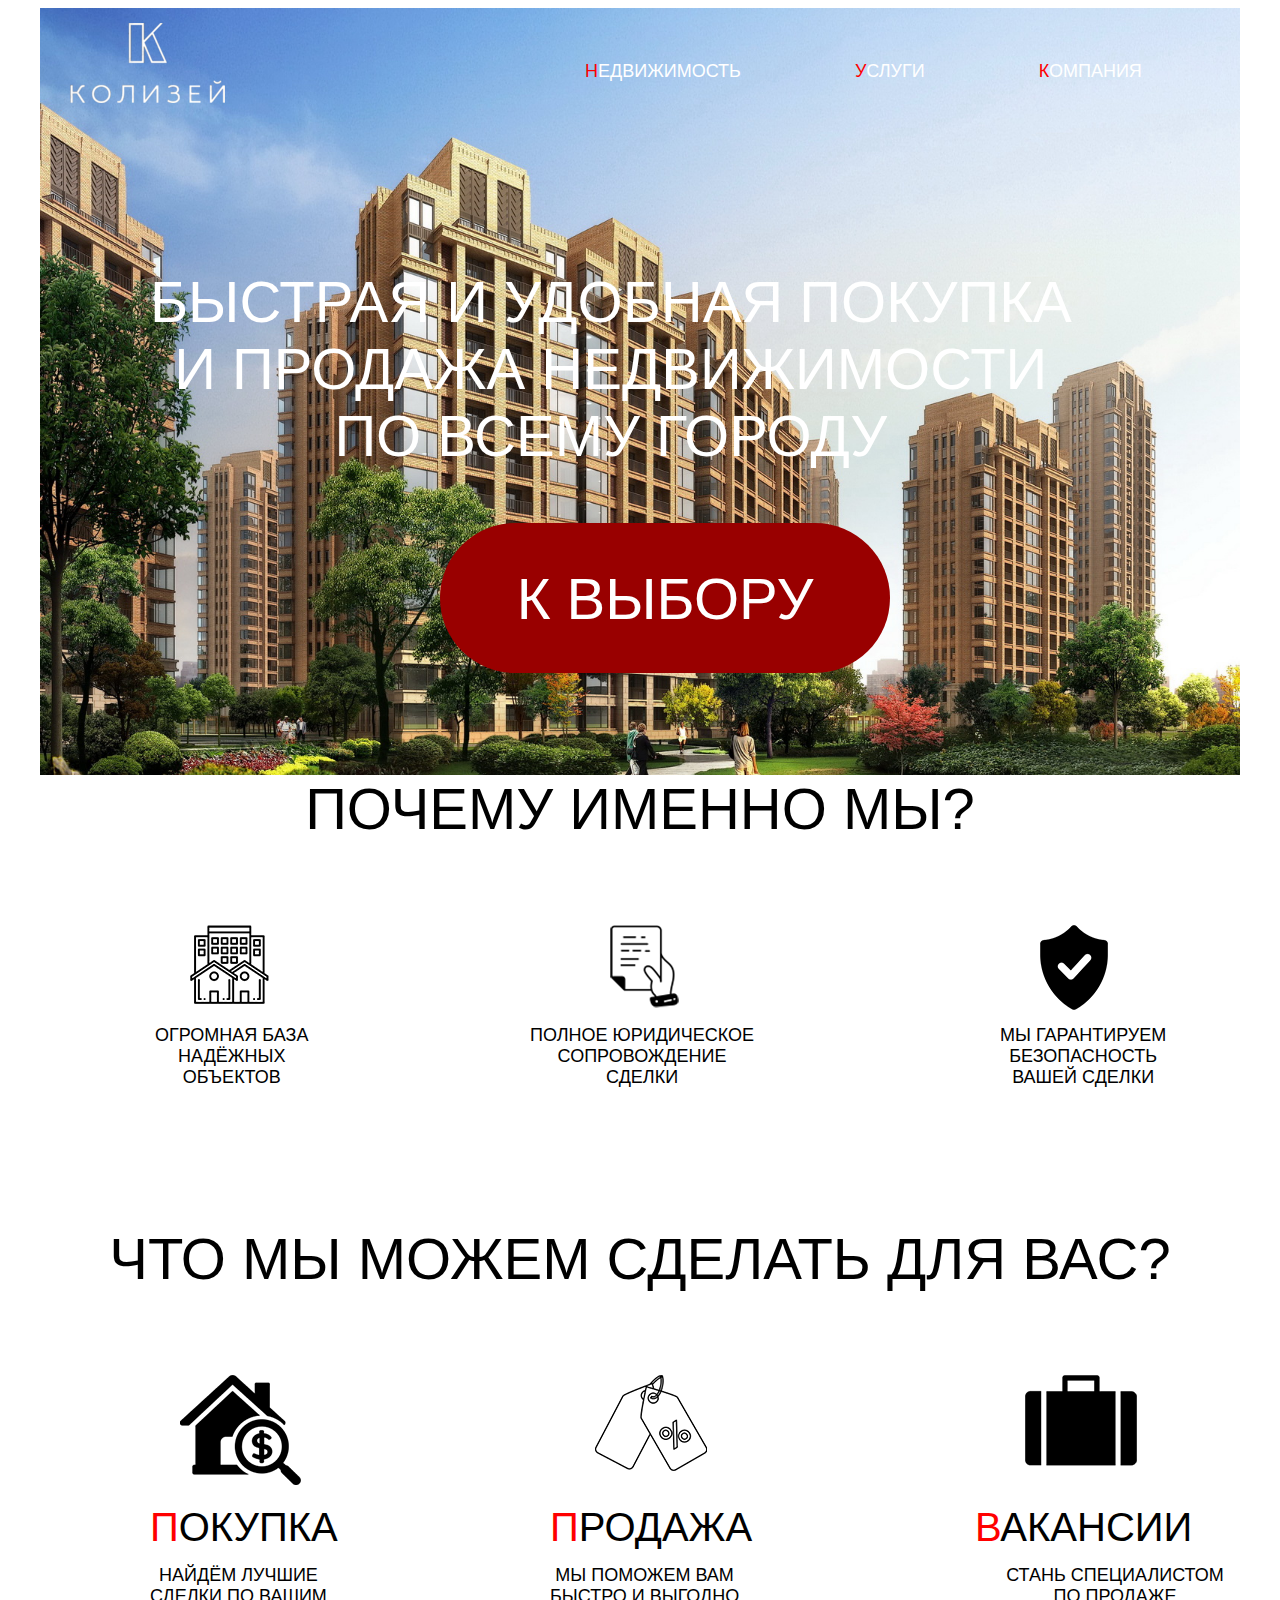
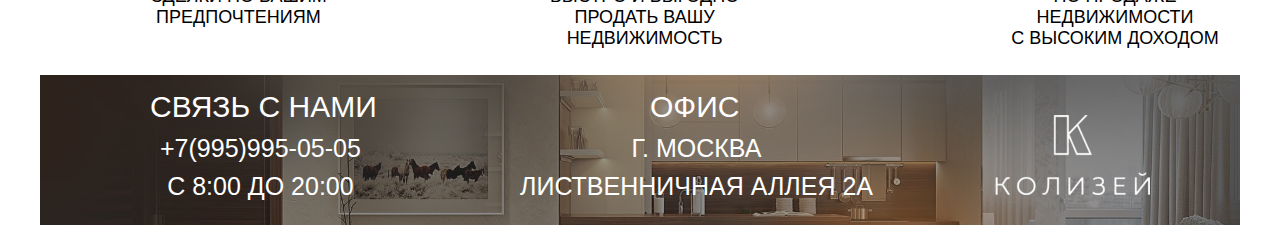
<file: index.html>
<!DOCTYPE html>
<html lang="en">
<head>
    <meta charset="UTF-8">
    <meta name="viewport" content="width=device-width, initial-scale=1.0">
    <title>Document</title>
    <link rel="stylesheet" href="style.css">
</head>
<body>
    <div class="page">
        <div class="background">
                <ul>
                    <div>
                    <li class="liup"><a class="link fred" href="indexk3.html">НЕДВИЖИМОСТЬ</a></li>
                    <li class="liup"><a class="link fred" href="#">УСЛУГИ</a></li>
                    <li class="liup"><a class="link fred" href="indexk2.html">КОМПАНИЯ</a></li>
                    </div>
                </ul>
                <a href="index.html"><picture class="logo" id="logo"><img src="img/logo.png"></picture></a>
            <div class="lozyng"> БЫСТРАЯ И УДОБНАЯ ПОКУПКА<br>
                И ПРОДАЖА НЕДВИЖИМОСТИ<br>
                ПО ВСЕМУ ГОРОДУ</div>
                <a href="indexk3.html"><button class="redbutton redbuttonback"><span>К ВЫБОРУ</span></button></a>
                <script src="common.js"></script>
        </div>
        <div class="poch">
            <div class="pochzagl">ПОЧЕМУ ИМЕННО МЫ?</div>
                <picture class="icon1"><img src="img/icon1.png" alt="альтернативный текст"></picture>
                <picture class="icon2"><img src="img/icon2.png" alt="альтернативный текст"></picture>
                <picture class="icon3"><img src="img/icon3.png" alt="альтернативный текст"></picture>
                <div class="headicon1">ОГРОМНАЯ БАЗА<br>
                НАДЁЖНЫХ<br>
                ОБЪЕКТОВ</div>
                <div class="headicon2">ПОЛНОЕ ЮРИДИЧЕСКОЕ<br>
                    СОПРОВОЖДЕНИЕ<br>
                    СДЕЛКИ</div>
                <div class="headicon3">МЫ ГАРАНТИРУЕМ<br>
                    БЕЗОПАСНОСТЬ<br>
                    ВАШЕЙ СДЕЛКИ<br>
                    </div>
        </div>
        <div class="chem">
            <div class="chemzagl">ЧТО МЫ МОЖЕМ СДЕЛАТЬ ДЛЯ ВАС?</div>
            <picture class="icon4"><img src="img/icon4.png" alt="альтернативный текст"></picture>
                <picture class="icon5"><img src="img/icon5.png" alt="альтернативный текст"></picture>
                <picture class="icon6"><img src="img/icon6.png" alt="альтернативный текст"></picture>
                <div class="headicon4 fred">ПОКУПКА</div>
                <div class="headicon5 fred">ПРОДАЖА</div>
                <div class="headicon6 fred">ВАКАНСИИ</div>
                <div class="texticon4">НАЙДЁМ ЛУЧШИЕ<br>
                    СДЕЛКИ ПО ВАШИМ<br>
                    ПРЕДПОЧТЕНИЯМ
                    
                </div>
                <div class="texticon5">МЫ ПОМОЖЕМ ВАМ<br>
                    БЫСТРО И ВЫГОДНО<br>
                    ПРОДАТЬ ВАШУ<br>
                    НЕДВИЖИМОСТЬ</div>
                <div class="texticon6">СТАНЬ СПЕЦИАЛИСТОМ<br>
                    ПО ПРОДАЖЕ НЕДВИЖИМОСТИ<br>
                    С ВЫСОКИМ ДОХОДОМ
                </div>
        </div>
        <div class="background2">
            <a href="index.html"><picture class="logo2" id="logo"><img src="img/logo.png"></picture></a>
            <div class="headsvyaz">СВЯЗЬ С НАМИ</div>
                <div class="headofice">ОФИС</div>
                <div class="textsvyaz">+7(995)995-05-05<br>
                    С 8:00 ДО 20:00
                </div>
                <div class="textofice">Г. МОСКВА<br>
                ЛИСТВЕННИЧНАЯ АЛЛЕЯ 2А</div>
        </div>
    </div>
</body>
</html>
</file>
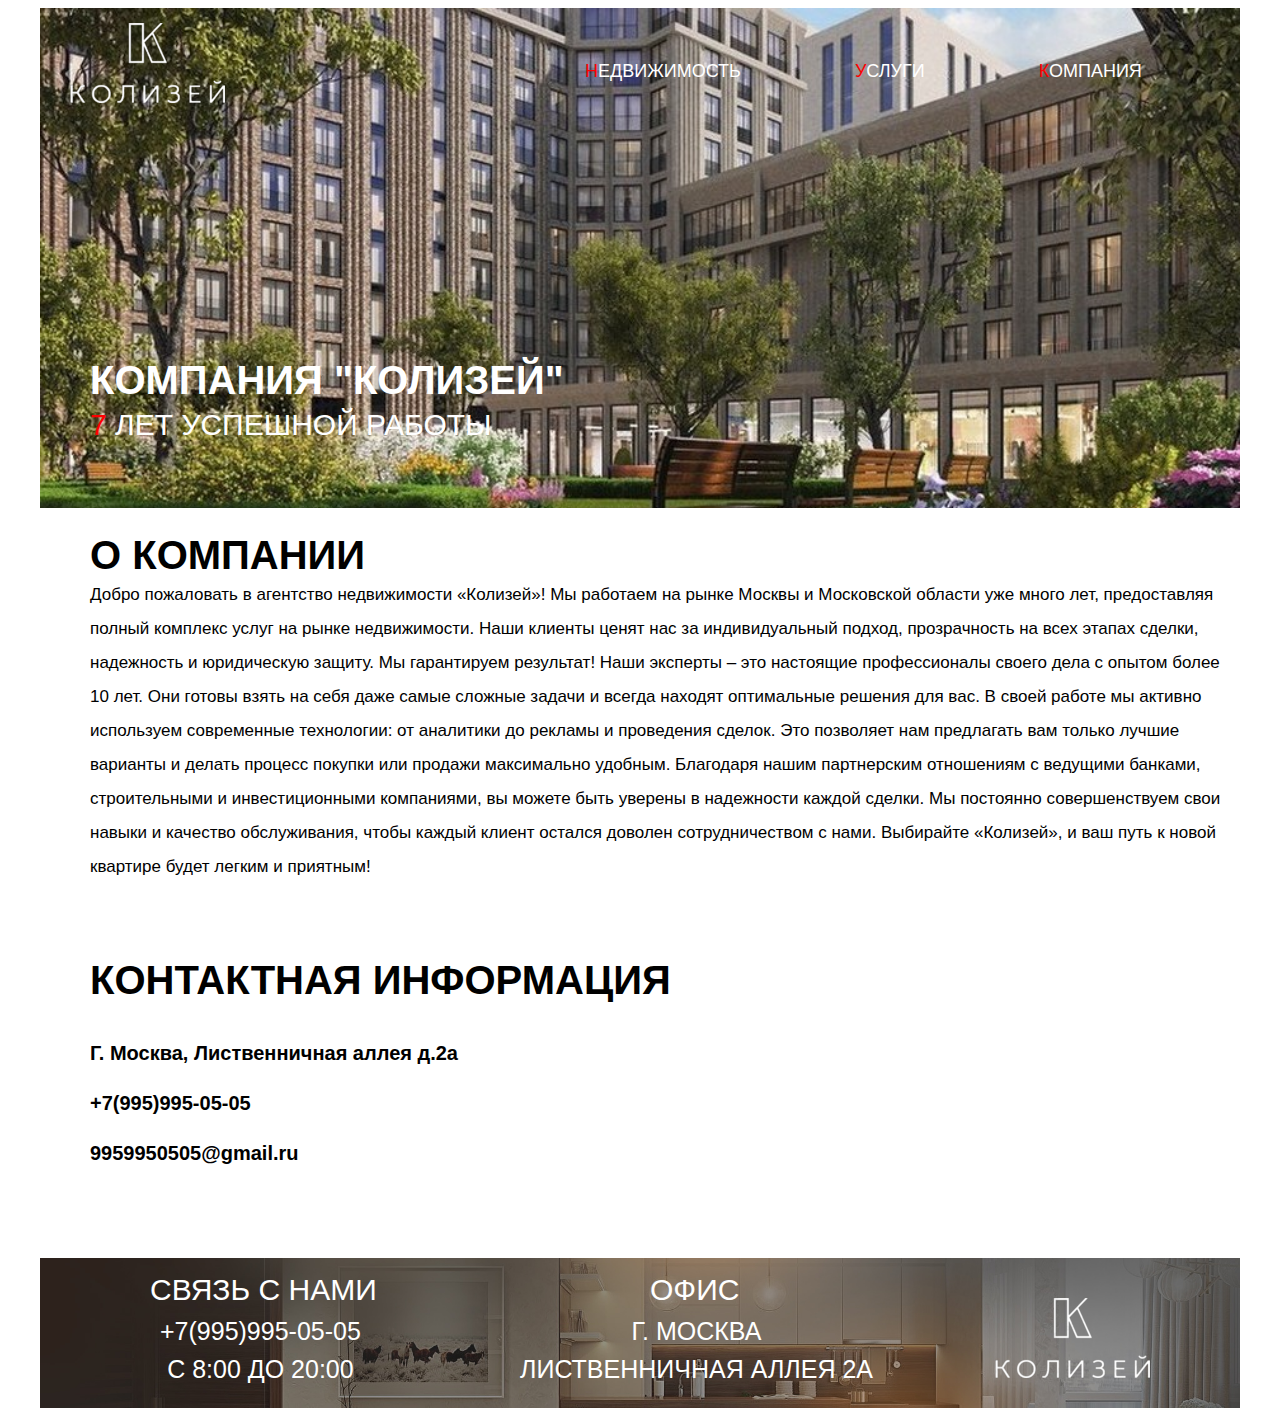
<file: indexk2.html>
<!DOCTYPE html>
<html lang="en">
<head>
    <meta charset="UTF-8">
    <meta name="viewport" content="width=device-width, initial-scale=1.0">
    <title>Document</title>
    <link rel="stylesheet" href="style.css">
</head>
<body>
    <div class="page">
        <div class="background3">
            <ul>
                <div>
                <li class="liup"><a class="link fred" href="indexk3.html">НЕДВИЖИМОСТЬ</a></li>
                <li class="liup"><a class="link fred" href="#">УСЛУГИ</a></li>
                <li class="liup"><a class="link fred" href="indexk2.html">КОМПАНИЯ</a></li>
                </div>
            </ul>
            <a href="index.html"><picture class="logo" id="logo"><img src="img/logo.png"></picture></a>
            <div class="komp">КОМПАНИЯ "КОЛИЗЕЙ"</div>
            <div class="komptext fred">7 ЛЕТ УСПЕШНОЙ РАБОТЫ</div>
        </div>
        <div class="osntext">
            <div class="okomp">О КОМПАНИИ</div>
            <div class="okomptext"> Добро пожаловать в агентство недвижимости «Колизей»!

                Мы работаем на рынке Москвы и Московской области уже много лет, предоставляя полный комплекс услуг на рынке недвижимости. Наши клиенты ценят нас за индивидуальный подход, прозрачность на всех этапах сделки, надежность и юридическую защиту. Мы гарантируем результат!
                
                Наши эксперты – это настоящие профессионалы своего дела с опытом более 10 лет. Они готовы взять на себя даже самые сложные задачи и всегда находят оптимальные решения для вас.
                
                В своей работе мы активно используем современные технологии: от аналитики до рекламы и проведения сделок. Это позволяет нам предлагать вам только лучшие варианты и делать процесс покупки или продажи максимально удобным.
                
                Благодаря нашим партнерским отношениям с ведущими банками, строительными и инвестиционными компаниями, вы можете быть уверены в надежности каждой сделки. Мы постоянно совершенствуем свои навыки и качество обслуживания, чтобы каждый клиент остался доволен сотрудничеством с нами.
                
                Выбирайте «Колизей», и ваш путь к новой квартире будет легким и приятным!</div>
        </div>
        <div class="kontakt">
            <div class="kontinf">КОНТАКТНАЯ ИНФОРМАЦИЯ</div>
            <div class="konttext">Г. Москва, Лиственничная аллея д.2а<br>
            +7(995)995-05-05<br>
            9959950505@gmail.ru</div>
        </div>
        <script type="text/javascript" charset="utf-8" async src="https://api-maps.yandex.ru/services/constructor/1.0/js/?um=constructor%3Ab42e65c05330480ea937c5b0517c8251d144627b4004da5a4f5831644af72688&amp;width=1200&amp;height=400&amp;lang=ru_RU&amp;scroll=true"></script>
        <div class="background2">
            <a href="index.html"><picture class="logo2" id="logo"><img src="img/logo.png"></picture></a>
            <div class="headsvyaz">СВЯЗЬ С НАМИ</div>
                <div class="headofice">ОФИС</div>
                <div class="textsvyaz">+7(995)995-05-05<br>
                    С 8:00 ДО 20:00
                </div>
                <div class="textofice">Г. МОСКВА<br>
                ЛИСТВЕННИЧНАЯ АЛЛЕЯ 2А</div>
        </div>
    </div>
</body>
</html>
</file>
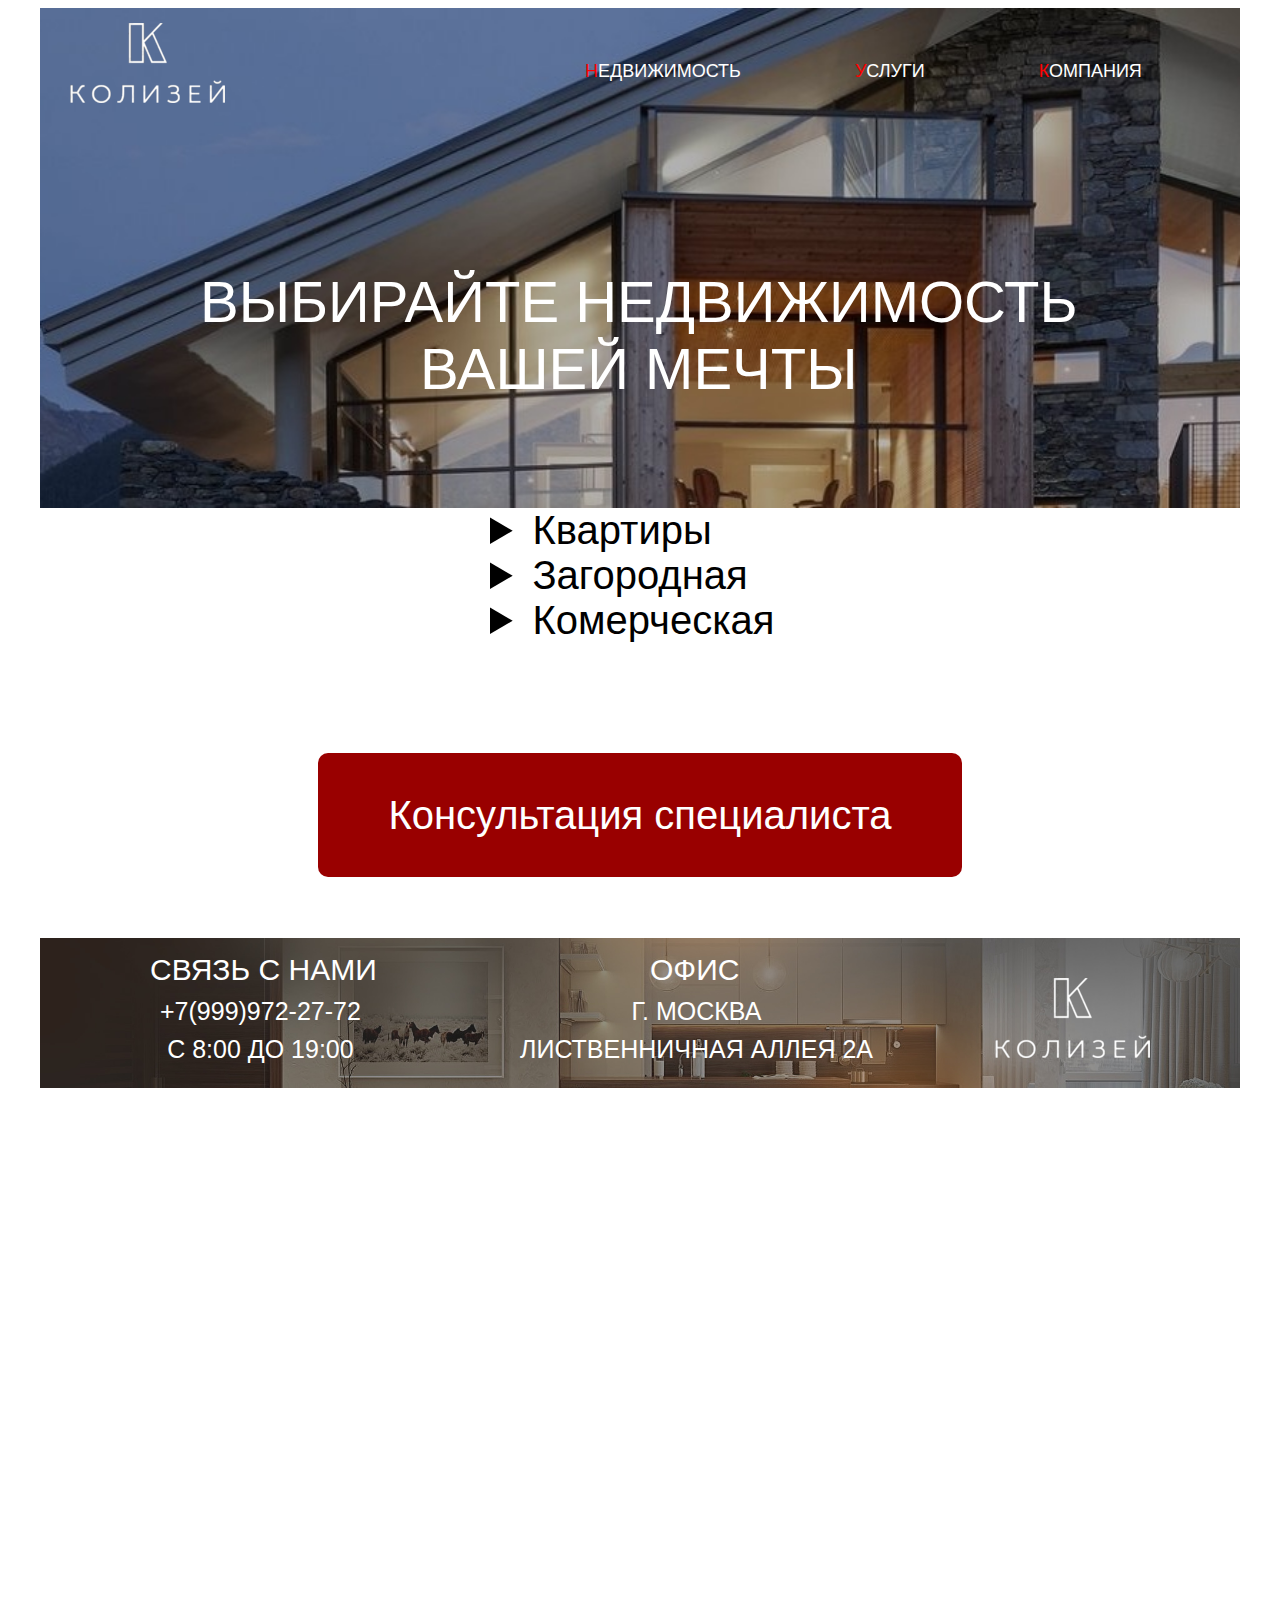
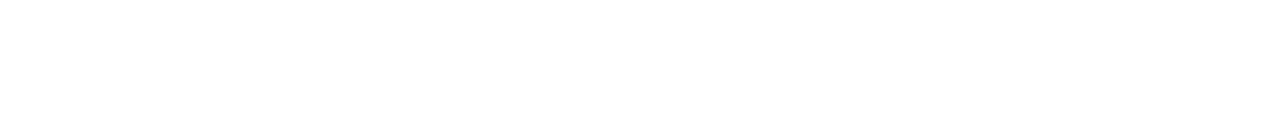
<file: indexk3.html>
<!DOCTYPE html>
<html lang="en">
<head>
    <meta charset="UTF-8">
    <meta name="viewport" content="width=device-width, initial-scale=1.0">
    <title>Document</title>
    <link rel="stylesheet" href="style.css">
</head>
<body>
    <div class="page">
        <div class="background4">
            <ul>
                <div>
                <li class="liup"><a class="link fred" href="indexk3.html">НЕДВИЖИМОСТЬ</a></li>
                <li class="liup"><a class="link fred" href="#">УСЛУГИ</a></li>
                <li class="liup"><a class="link fred" href="indexk2.html">КОМПАНИЯ</a></li>
                </div>
            </ul>
            <a href="index.html"><picture class="logo" id="logo"><img src="img/logo.png"></picture></a>
            <div class="vybor">ВЫБИРАЙТЕ НЕДВИЖИМОСТЬ<br>
                ВАШЕЙ МЕЧТЫ
                </div>
        </div>
        <div class="nedvig">
        <div class="flat">
            
            <details>
            <summary>Квартиры</summary>
            <details>
            <summary>Новостройки</summary>
            <p><a class="tss" href="#">Студии</a></p>
            <p><a class="tss" href="#">1-комнатные</a></p>
            <p><a class="tss" href="#">2-комнатные</a></p>
            <p><a class="tss" href="#">3-комнатные</a></p>
            <p><a class="tss" href="#">4 и более комнат</a></p>
            </details>
            <details>
            <summary>Вторичка</summary>
            <p><a class="tss" href="#">Студии</a></p>
            <p><a class="tss" href="#">1-комнатные</a></p>
            <p><a class="tss" href="#">2-комнатные</a></p>
            <p><a class="tss" href="#">3-комнатные</a></p>
            <p><a class="tss" href="#">4 и более комнат</a></p>
            </details>
            </details>
            

            <details>
            <summary>Загородная</summary>
                <p><a class="tss" href="#">Дома</a></p>
                <p><a class="tss" href="#">Дачи</a></p>
                <p><a class="tss" href="#">Участки</a></p>
                <p><a class="tss" href="#">Таунхаусы</a></p>
                <p><a class="tss" href="#">Коттеджи</a></p>
            </details>
            
            <details>
                <summary>Комерческая</summary>
                <p><a class="tss" href="#">Снять</a></p>
                <p><a class="tss" href="#">Купить</a></p>
            </details>
            
        <div class="buttonz">
            <a href="#" id="open_pop_up">Консультация специалиста</a>
        </div>
        <div class="pop_up" id="pop_up">
            <div class="pop_up_container">
                <div class="pop_up_body" id="pop_up_body">
                    <p>Оставить заявку</p>
                    <form action="">
                        <input type="text" placeholder="Имя">
                        <input type="text" placeholder="Телефон">
                        <button>Оставть заявку</button>
                    </form>
                    <div class="pop_up_close" id="pop_up_close">&#10006</div>
                </div>
            </div>
        </div>
       <div class="background5">
            <a href="index.html"><picture class="logo2" id="logo"><img src="img/logo.png"></picture></a>
            <div class="headsvyaz">СВЯЗЬ С НАМИ</div>
                <div class="headofice">ОФИС</div>
                <div class="textsvyaz">+7(999)972-27-72<br>
                    С 8:00 ДО 19:00
                </div>
                <div class="textofice">Г. МОСКВА<br>
                ЛИСТВЕННИЧНАЯ АЛЛЕЯ 2А</div>
            </div>
        </div>
        </div>
    </div>
<script src="main.js"></script> 
</body>
</html>
</file>
<file: style.css>
.background {
    background-image: url(img/fon.png);
    background-repeat: no-repeat;
    background-size: cover;
    width: 100%;
    height: 767px;
    position: relative;
}
.page{
    width: 1200px;
    margin: auto;
  }
.logo{
    left: 30px;
    top: 15px;
    position: absolute;
    cursor: pointer;
  }
.link{
    color: white;
    text-decoration: none;
    font-size: 18px;
    font-family: Arial;
    display: inline-block;
}
.liup{
    display: inline;
    margin: 55px;
    text-decoration: none;
  }
.link:hover {
    color: white;
    font-size: 18px;
    font-family: Arial;
  }
ul{
    position: absolute;
    top: 37px;
    left: 450px;
  }
.lozyng{
    text-align: center;
    position: absolute;
    font-size: 58px;
    font-family: Arial;
    font-weight: normal;
    top: 260px;
    left: 110px;
    color: white;
  }
.redbutton{
    width: 100%;
    position: absolute;
    top: 515px;
    left: 400px;
    border-width: 0px;
    color: white;
    text-decoration: none;
    font-size: 58px;
    font-family: Arial;
    font-weight: normal;
  }
.redbuttonback{
    background-color: rgb(153, 0, 0);
    background-repeat: no-repeat;
    background-size: cover;
    width: 450px;
    height: 150px;
    border-radius: 2em;
    cursor: pointer;
    overflow: hidden;
    border: none;
    padding: 1rem 2rem;
    position: relative;
    border-width: 0px;
}
.redbuttonback::before{
  --size: 0;

  content: '';
  position: absolute;
  top: var(--y);
  left: var(--x);
  transform: translate(-90%, -50%);
  width: var(--size);
  height: var(--size);
  background: radial-gradient(circle closest-side, blue, transparent);
  transition: 0.3ms;
}
.redbuttonback:hover::before{
  --size: 300px;
}
span{
  position: relative;
  pointer-events: none;
}
.poch {
    background-color: white;
    background-repeat: no-repeat;
    height: 450px;
    background-size: cover;
    position: relative;
}
.pochzagl{
    font-size: 58px;
    text-align: center;
    font-family: Arial;
    font-weight: normal;
}
.icon1{
    position: absolute;
    height: 100%;
    width: 100%;
    left: 150px;
    top: 150px;
  }
  
.icon2{
    position: absolute;
    height: 100%;
    width: 100%;
    left: 570px;
    top: 150px;
  }

.icon3{
    position: absolute;
    height: 100%;
    width: 100%;
    left: 1000px;
    top: 150px;
  }
  
.headicon1{
    position: absolute;
    font-size: 18px;
    font-family: Arial;
    font-weight: normal;
    top: 250px;
    left: 115px;
    text-align: center;
  }
.headicon2{
    position: absolute;
    font-size: 18px;
    font-family: Arial;
    font-weight: normal;
    top: 250px;
    left: 490px;
    text-align: center;
  }
.headicon3{
    position: absolute;
    font-size: 18px;
    font-family: Arial;
    font-weight: normal;
    top: 250px;
    left: 960px;
    text-align: center;
  }
.chem {
    background-color: white;
    background-repeat: no-repeat;
    height: 450px;
    background-size: cover;
    position: relative;
}
.chemzagl{
    font-size: 58px;
    text-align: center;
    font-family: Arial;
    font-weight: normal;
}
.icon4{
    position: absolute;
    height: 100%;
    width: 100%;
    left: 140px;
    top: 150px;
  }
  
.icon5{
    position: absolute;
    height: 100%;
    width: 100%;
    left: 555px;
    top: 150px;
  }

.icon6{
    position: absolute;
    height: 100%;
    width: 100%;
    left: 985px;
    top: 150px;
  }
  
.headicon4{
    position: absolute;
    font-size: 40px;
    font-family: Arial;
    font-weight: normal;
    top: 280px;
    left: 110px;
    text-align: center;
  }
.headicon5{
    position: absolute;
    font-size: 40px;
    font-family: Arial;
    font-weight: normal;
    top: 280px;
    left: 510px;
    text-align: center;
  }
.headicon6{
    position: absolute;
    font-size: 40px;
    font-family: Arial;
    font-weight: normal;
    top: 280px;
    left: 935px;
    text-align: center;
  }
.texticon4{
  text-align: center;
  position: absolute;
  font-size: 18px;
  font-family: Arial;
  font-weight: normal;
  top: 340px;
  left: 110px
}
.texticon5{
  text-align: center;
  position: absolute;
  font-size: 18px;
  font-family: Arial;
  font-weight: normal;
  top: 340px;
  left: 510px
}
.texticon6{
  text-align: center;
  position: absolute;
  font-size: 18px;
  font-family: Arial;
  font-weight: normal;
  top: 340px;
  left: 950px
}
.background2 {
  background-image: url(img/fon2.png);
  background-repeat: no-repeat;
  background-size: cover;
  width: 100%;
  height: 150px;
  position: relative;
}
.logo2{
  left: 955px;
  top: 40px;
  position: absolute;
}
.headsvyaz{
  position: absolute;
  font-size: 30px;
  color: white;
  font-family: Arial;
  font-weight: normal;
  top: 15px;
  left: 110px;
  text-align: center;
}
.textsvyaz{
  position: absolute;
  font-size: 25px;
  color: white;
  font-family: Arial;
  font-weight: normal;
  top: 55px;
  left: 120px;
  text-align: center;
  line-height: 1.5;
}
.headofice{
  position: absolute;
  font-size: 30px;
  color: white;
  font-family: Arial;
  font-weight: normal;
  top: 15px;
  left: 610px;
  text-align: center;
}
.textofice{
  position: absolute;
  font-size: 25px;
  color: white;
  font-family: Arial;
  font-weight: normal;
  top: 55px;
  left: 480px;
  text-align: center;
  line-height: 1.5;
}
.fred:first-letter {
  color: red;
  }
.background3 {
  background-image: url(img/fon3.jpeg);
  background-repeat: no-repeat;
  background-size: cover;
  width: 100%;
  height: 500px;
  position: relative;
}
.komp{
  text-align: center;
  position: absolute;
  font-size: 40px;
  font-family: Arial;
  font-weight: bold;
  top: 350px;
  left: 50px;
  color: white;
}
.komptext{
  text-align: center;
  position: absolute;
  font-size: 30px;
  font-family: Arial;
  font-weight: normal;
  top: 400px;
  left: 50px;
  color: white;
}
.okomp{
  text-align: center;
  position: absolute;
  font-size: 40px;
  font-family: Arial;
  font-weight: bold;
  top: 25px;
  left: 50px;
}
.osntext {
  background-color: white;
  background-repeat: no-repeat;
  height: 450px;
  background-size: cover;
  position: relative;
}
.okomptext{
  text-align: left;
  position: absolute;
  font-size: 17px;
  font-family: Arial;
  font-weight: normal;
  top: 70px;
  left: 50px;
  line-height: 2em;
}
.kontakt {
  background-color: white;
  background-repeat: no-repeat;
  height: 300px;
  background-size: cover;
  position: relative;
}
.kontinf{
  text-align: center;
  position: absolute;
  font-size: 40px;
  font-family: Arial;
  font-weight: bold;
  left: 50px;
}
.konttext{
  text-align: left;
  position: absolute;
  font-size: 20px;
  font-family: Arial;
  font-weight: bold;
  left: 50px;
  top: 70px;
  line-height: 2.5em;
}
.background4 {
  background-image: url(img/fon4.jpeg);
  background-repeat: no-repeat;
  background-size: cover;
  width: 100%;
  height: 500px;
  position: relative;
}
.vybor{
  text-align: center;
  position: absolute;
  font-size: 58px;
  font-family: Arial;
  font-weight: normal;
  top: 260px;
  left: 160px;
  color: white;
}
.flat{
  text-align: left;
  position: absolute;
  font-size: 40px;
  font-family: Arial;
  font-weight: normal;
  color: rgb(0, 0, 0);
  left: 450px;
  text-align: left;
}
.nedvig {
  background-color: white;
  background-repeat: no-repeat;
  height: 1200px;
  background-size: cover;
  position: relative;
  width: 100%;
}
 .tss{ 
  text-decoration: none;
 }
 .buttonz {
  margin-top: 150px;
  text-align: center;
  position: relative;
  right: 450px;
 }
 .buttonz a{
  font-family: Arial;
  background-color: rgb(153, 0, 0);
  padding: 40px 70px;
  border-radius: 10px;
  text-decoration: none;
  color: white;
  font-weight: normal;
 }
 .pop_up{
  width: 100%;
  height: 100%;
  position: fixed;
  left: 0;
  top: 0;
  background-color: rgba(0, 0, 0 .8);
  z-index: 2;
  transform: translateY(-44.5%) scale(0);
  transition: .4s ease-in-out;
 }
 .pop_up.active{
  transform: translateY(0%) scale(100%);
 }
 .pop_up_container{
  display: flex;
  width: 100%;
  height: 100%;
 }
 .pop_up_body{
  margin: auto;
  width: 500px;
  background-color: whitesmoke;
  border-radius: 10px;
  text-align: center;
  padding: 100px 15px 110px 15px;
  position: relative;
 }
 .pop_up_body p {
  font-size: 28px;
  font-family: Arial;
  font-weight: normal;
  color: black;
  margin-bottom: 40px;
 }
 .pop_up_body input {
  display: block;
  margin: 25px auto 0px auto;
  width: 330px;
  padding: 17px 20px;
  background-color: white;
  border-radius: 10px;
  border: none;
  font-family: Arial;
  font-weight: normal;
  font-size: 18px;
  color: grey;
 }
 .pop_up_body button{
  cursor: pointer;
  display: block;
  width: 330px;
  margin: 60px auto 0px auto;
  padding: 20px 0px;
  font-family: arial;
  font-weight: normal;
  font-size: 16px;
  border: none;
  color: white;
  border-radius: 10px;
  background-color: rgb(153, 0, 0);
 }
 .pop_up_close {
  position: absolute;
  top: 15px;
  right: 15px;
  font-size: 21px;
  cursor: pointer;
 }
 .background5 {
  background-image: url(img/fon2.png);
  background-repeat: no-repeat;
  background-size: cover;
  width: 1200px;
  height: 150px;
  position: relative;
  top: 100px;
  right: 450px;
}
</file>
